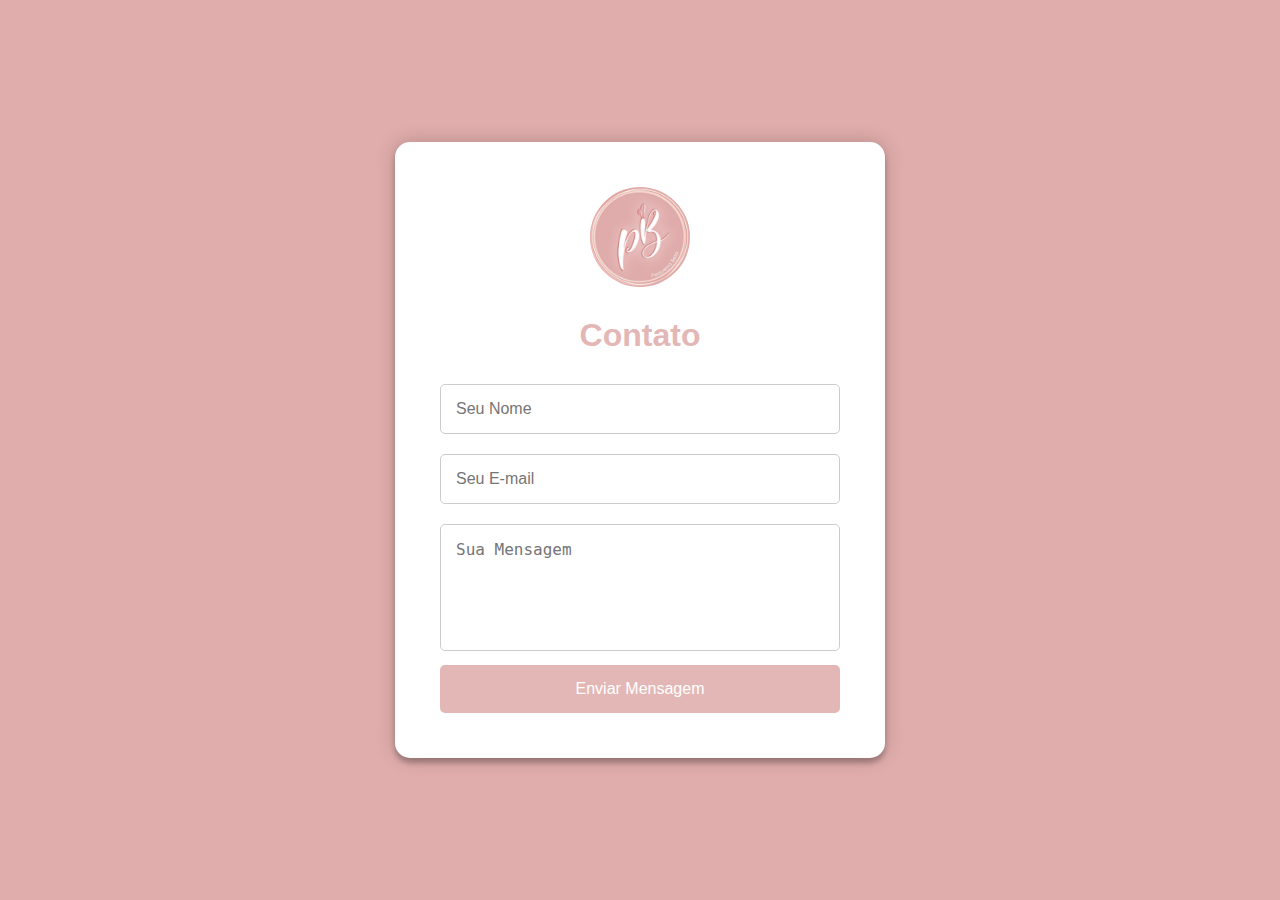
<file: contato/index.html>
<!DOCTYPE html>
<html lang="pt-BR">

<head>
  <meta charset="UTF-8">
  <meta name="viewport" content="width=device-width, initial-scale=1.0">
  <title>Contato</title>
  <link rel="stylesheet" href="styles.css">
  <link rel="shortcut icon" href="/home/img/favicon.ico" type="image/x-icon">
</head>

<body>
  <div class="form-contato">
    <a href="/home/index.html"><img class="logo" src="/login/fotos/Cabeçalho.png" alt=""></a>
    <h2>Contato</h2>
    <form action="/envio-formulario" method="POST">
      <input type="text" name="nome" placeholder="Seu Nome" required>
      <input type="email" name="email" placeholder="Seu E-mail" required>
      <textarea name="mensagem" placeholder="Sua Mensagem" rows="5" required></textarea>
      <button type="submit">Enviar Mensagem</button>
    </form>
  </div>
</body>

</html>
</file>
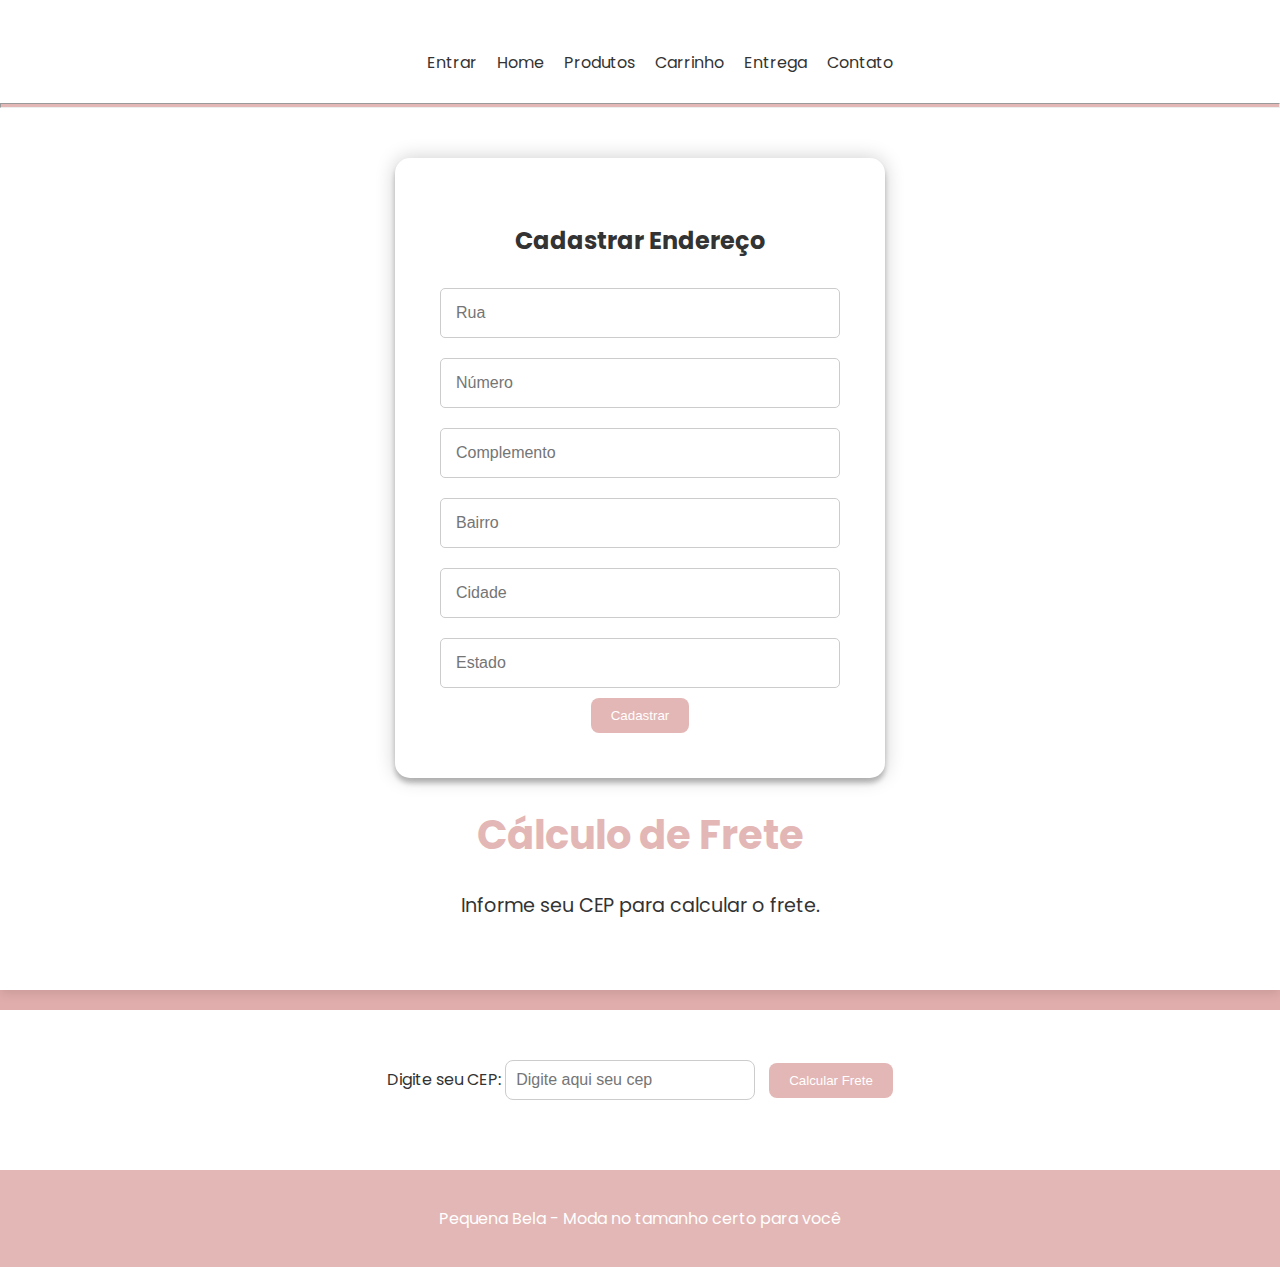
<file: entrega/index.html>
<!DOCTYPE html>
<html lang="pt-BR">

<head>
  <meta charset="UTF-8">
  <meta name="viewport" content="width=device-width, initial-scale=1.0">
  <title>Cálculo de Frete - Pequena Bela</title>
  <link rel="stylesheet" href="styles.css">
  <link rel="shortcut icon" href="/home/img/favicon.ico" type="image/x-icon">
</head>

<body>
  <header>
    <div id="navegador">
      <nav>
        <ul class="nav-links">
          <li><a href="/login/index.html">Entrar</a></li>
          <li><a href="/home/index.html">Home</a></li>
          <li><a href="/produtos/catalogo.html">Produtos</a></li>
          <li><a href="#carrinho">Carrinho</a></li>
          <li><a href="/entrega/index.html">Entrega</a></li>
          <li><a href="/contato/index.html">Contato</a></li>
        </ul>
      </nav>
    </div>
    <hr class="linha">

    <div class="form-endereco">
      <h2>Cadastrar Endereço</h2>
      <form action="/envio-endereco" method="POST">
        <input type="text" name="rua" placeholder="Rua" required>
        <input type="text" name="numero" placeholder="Número" required>
        <input type="text" name="complemento" placeholder="Complemento">
        <input type="text" name="bairro" placeholder="Bairro" required>
        <input type="text" name="cidade" placeholder="Cidade" required>
        <input type="text" name="estado" placeholder="Estado" required>
      </form>
      <button type="button" class="botao" id="endereco">Cadastrar</button>
    </div>
    <div class="boas_vindas">
      <h1>Cálculo de Frete</h1>
      <p>Informe seu CEP para calcular o frete.</p>
    </div>
  </header>

  <section class="calculo-frete">
    <form id="form-frete">
      <label for="cep">Digite seu CEP:</label>
      <input type="text" id="cep" name="cep" placeholder="Digite aqui seu cep">
      <button type="button" onclick="calcularFrete()">Calcular Frete</button>
    </form>

    <div id="resultado-frete"></div>
  </section>

  <footer>
    <p>Pequena Bela - Moda no tamanho certo para você</p>
  </footer>

  <script src="script.js"></script>
</body>

</html>
</file>
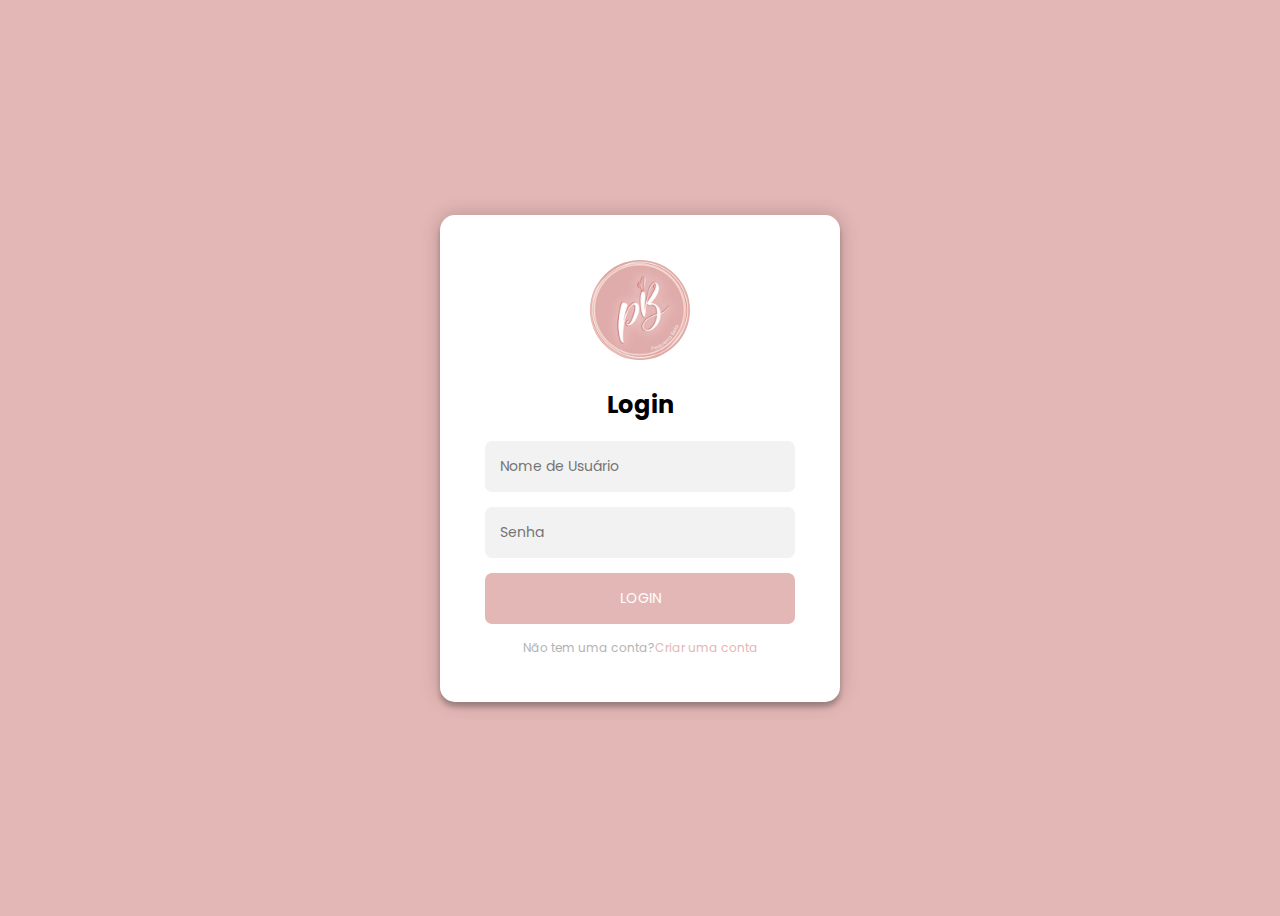
<file: login/index.html>
<!DOCTYPE html>
<html lang="pt-br">

<head>
  <meta charset="UTF-8">
  <meta http-equiv="X-UA-Compatible" content="IE=edge">
  <meta name="viewport" content="width=device-width, initial-scale=1.0">
  <title>Pequena Bela</title>
  <link rel="stylesheet" href="styles.css">
  <link rel="shortcut icon" href="/home/img/favicon.ico" type="image/x-icon">
</head>

<body style="display:flex; align-items:center; justify-content:center;">
  <div class="login-page">
    <div class="form">
      <form class="register-form" action="upload/home/index.html" method="POST" enctype="multipart/form-data">
        <h2><i class="fas fa-lock"></i> Registre-se</h2>
        <input type="text" placeholder="Nome Completo " required />
        <input type="text" placeholder="Nome de Usuário " required />
        <input type="email" placeholder="Email " required />
        <input type="password" placeholder="Senha " required />
        <button type="submit">Criar</button>
        <p class="message">Não tem uma conta?<a href="#">Sign In</a></p>
      </form>
      <form class="login-form" method="post">
        <a href="/home/index.html"><img class="logo" src="/login/fotos/Cabeçalho.png" alt=""></a>
        <h2><i class="fas fa-lock"></i>Login</h2>
        <input type="text" placeholder="Nome de Usuário" required />
        <input type="password" placeholder="Senha" required />
        <button type="submit" name="send2">login</button>
        <p class="message">Não tem uma conta?<a href="#">Criar uma conta</a></p>
      </form>
    </div>
  </div>
  <script src="https://code.jquery.com/jquery-3.6.0.min.js"></script>
  <script src="main.js"></script>
</body>

</html>
</file>
<file: contato/styles.css>
html, body {
    height: 100%; /* Garante que o corpo ocupe 100% da altura da janela */
    margin: 0; /* Remove margens padrão */
    font-family: "Poppins", sans-serif;
    background-color: #E0ADAC; /* Cor de fundo */
}

body {
    display: flex; /* Define o corpo como flexbox */
    justify-content: center; /* Centraliza horizontalmente */
    align-items: center; /* Centraliza verticalmente */
}

.form-contato {
    position: relative;
    z-index: 1;
    background: #FFFFFF;
    max-width: 400px;
    width: 100%;
    padding: 45px;
    text-align: center;
    border-radius: 15px;
    box-shadow: 0 0 20px 0 rgba(0, 0, 0, 0.2), 0 5px 5px 0 rgba(0, 0, 0, 0.24);
}

h2 {
    margin-bottom: 20px;
    color: #E3B7B5;
    font-size: 2em;
}

form input,
form textarea {
    width: 100%;
    padding: 15px;
    margin: 10px 0;
    border: 1px solid #ccc;
    border-radius: 5px;
    box-sizing: border-box;
    font-size: 16px;
}

form textarea {
    resize: none; /* Desabilita o redimensionamento da textarea */
}

form button {
    width: 100%;
    padding: 15px;
    background-color: #E3B7B5;
    border: none;
    color: white;
    font-size: 16px;
    border-radius: 5px;
    cursor: pointer;
    transition: background-color 0.3s ease;
}

form button:hover {
    background-color: #D18F90; /* Cor ao passar o mouse */
}
.logo {
    width: 100px;
    border-radius: 100%;
    transition: transform 0.3s ease, box-shadow 0.3s ease;
  }
  
  .logo:hover {
    transform: scale(1.05); 
    box-shadow: 0 4px 10px rgba(0, 0, 0, 0.2);
  }
</file>
<file: entrega/styles.css>
@import url(https://fonts.googleapis.com/css?family=Poppins:300);

body {
    font-family: "Poppins", sans-serif;
    background: #E0ADAC;
    margin: 0;
    padding: 0;
    color: #333;
}

header {
    text-align: center;
    padding: 50px 0;
    background-color: #FFFFFF;
    margin-bottom: 20px;
    box-shadow: 0 4px 10px rgba(0, 0, 0, 0.1);
}

#navegador {
    display: flex;
    justify-content: center;
}

nav {
    display: flex;
    justify-content: center;
    text-align: center;
    margin-bottom: 20px;
}

.nav-links {
    list-style: none;
    display: flex;
    gap: 20px;
    margin: 0;
}

.nav-links li {
    margin: 0;
}

.nav-links a {
    text-decoration: none;
    color: #333;
    font-size: 1rem;
}

.barra_pesquisa {
    display: flex;
    justify-content: center;
    align-items: center;
    margin-bottom: 20px;
}

.pesquisa {
    display: flex;
    align-items: center;
    gap: 10px;
}

.barra_pesquisa input {
    width: 100%;
    max-width: 400px;
    padding: 12px 20px;
    margin: 8px 0;
    box-sizing: border-box;
    border: 2px solid #ccc;
    border-radius: 25px;
    font-size: 16px;
    transition: border-color 0.3s ease;
}

.barra_pesquisa input:focus {
    border-color: #E3B7B5;
    outline: none;
}

.barra_pesquisa img {
    width: 30px;
    height: 30px;
}

.bolsa {
    margin-left: 20px;
}

header h1 {
    font-size: 2.5em;
    color: #E3B7B5;
}

header p {
    font-size: 1.2em;
    color: #333;
}

.linha {
    width: auto;
    height: 3px;
    background: #E3B7B5;
}

footer {
    text-align: center;
    padding: 20px;
    background-color: #E3B7B5;
    color: #fff;
    font-size: 1em;
}

.calculo-frete {
    text-align: center;
    padding: 40px 0;
    background-color: #fff;
}

.calculo-frete form {
    margin-bottom: 20px;
}

.calculo-frete input {
    padding: 10px;
    border-radius: 8px;
    border: 1px solid #ccc;
    width: 250px;
    margin-right: 10px;
}

.calculo-frete button {
    background-color: #E3B7B5;
    color: white;
    padding: 10px 20px;
    border: none;
    cursor: pointer;
    border-radius: 8px;
}

.calculo-frete button:hover {
    background-color: #8d8686;
}
/* endereço */
form input {
    width: 100%;
    padding: 15px;
    margin: 10px 0;
    border: 1px solid #ccc;
    border-radius: 5px;
    box-sizing: border-box;
    font-size: 16px;
}
.form-endereco {
    margin-top: 50px;
    margin-left: auto;
    margin-right: auto;
    position: relative;
    z-index: 1;
    background: #FFFFFF;
    max-width: 400px;
    width: 100%;
    padding: 45px;
    text-align: center;
    border-radius: 15px;
    box-shadow: 0 0 20px 0 rgba(0, 0, 0, 0.2), 0 5px 5px 0 rgba(0, 0, 0, 0.24);
}

.botao{
    background-color: #E3B7B5;
    color: white;
    padding: 10px 20px;
    border: none;
    cursor: pointer;
    border-radius: 8px;
}
</file>
<file: login/styles.css>
@import url(https://fonts.googleapis.com/css?family=Poppins:300);

body{
    height: 100vh;
    overflow: hidden;
    font-family: "Poppins";
  background: #E3B7B5;
}
.login-page {
  width: 400px;
  padding: 8% 0 0;
  margin: auto;
}
.form {
  position: relative;
  z-index: 1;
  background: #FFFFFF;
  max-width: 400px;
  margin: 0 auto 100px;
  padding: 45px;
  text-align: center;
  border-radius: 15px;
  box-shadow: 0 0 20px 0 rgba(0, 0, 0, 0.2), 0 5px 5px 0 rgba(0, 0, 0, 0.24);
}
.form input {
  font-family: "Poppins", sans-serif;
  outline: 0;
  background: #f2f2f2;
  width: 100%;
  border: 0;
  border-radius: 7px;
  margin: 0 0 15px;
  padding: 15px;
  box-sizing: border-box;
  font-size: 14px;
  
}
.form button {
  font-family: "Poppins", sans-serif;
  text-transform: uppercase;
  outline: 0;
  background: #E3B7B5;
  width: 100%;
  border: 0;
  padding: 15px;
  color: #FFFFFF;
  border-radius: 7px;
  font-size: 14px;
  -webkit-transition: all 0.3 ease;
  transition: all 0.3 ease;
  cursor: pointer;
}
.form button:hover,.form button:active,.form button:focus {
  background: #E3B7B5;
}
.form .message {
  margin: 15px 0 0;
  color: #b3b3b3;
  font-size: 12px;
}
.form .message a {
  color: #E3B7B5;
  text-decoration: none;
}
.form .register-form {
  display: none;
}
.logo {
  width: 100px;
  border-radius: 100%;
  transition: transform 0.3s ease, box-shadow 0.3s ease;
}

.logo:hover {
  transform: scale(1.05); 
  box-shadow: 0 4px 10px rgba(0, 0, 0, 0.2);
}
</file>
